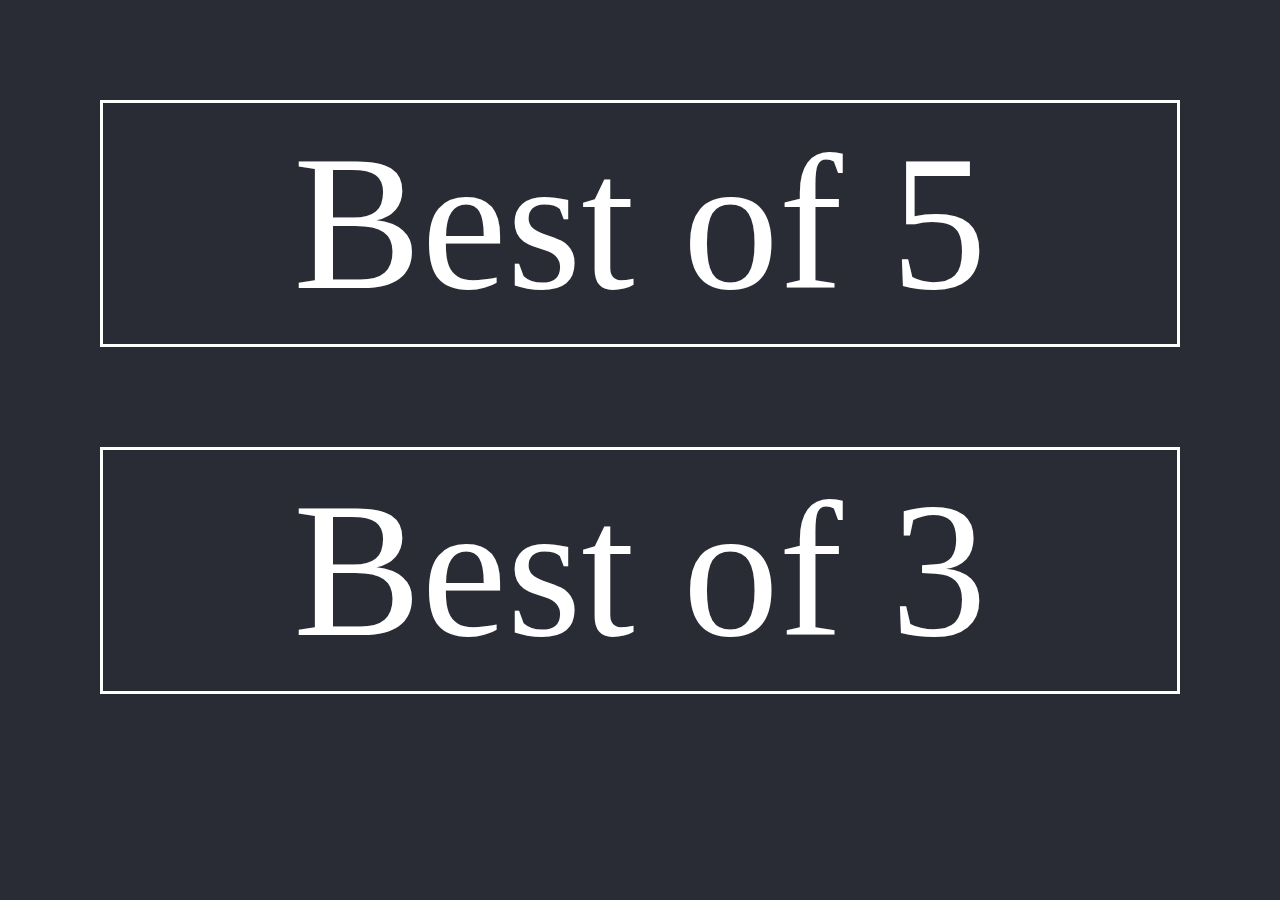
<file: Rock paper scissors/index.html>
<!DOCTYPE html>
<html lang="en">
<head>
    <meta charset="UTF-8">
    <meta http-equiv="X-UA-Compatible" content="IE=edge">
    <meta name="viewport" content="width=device-width, initial-scale=1.0">
    <link rel="stylesheet" href="style.css">
    <script src="script.js"></script>
    <title>Document</title>
</head>
<body >

    <a class="bestof1" href="B5.html">Best of 5</a>
    
<a  class="bestof1" href="B3.html">Best of 3</a>

  
   
</body>
</html>
</file>
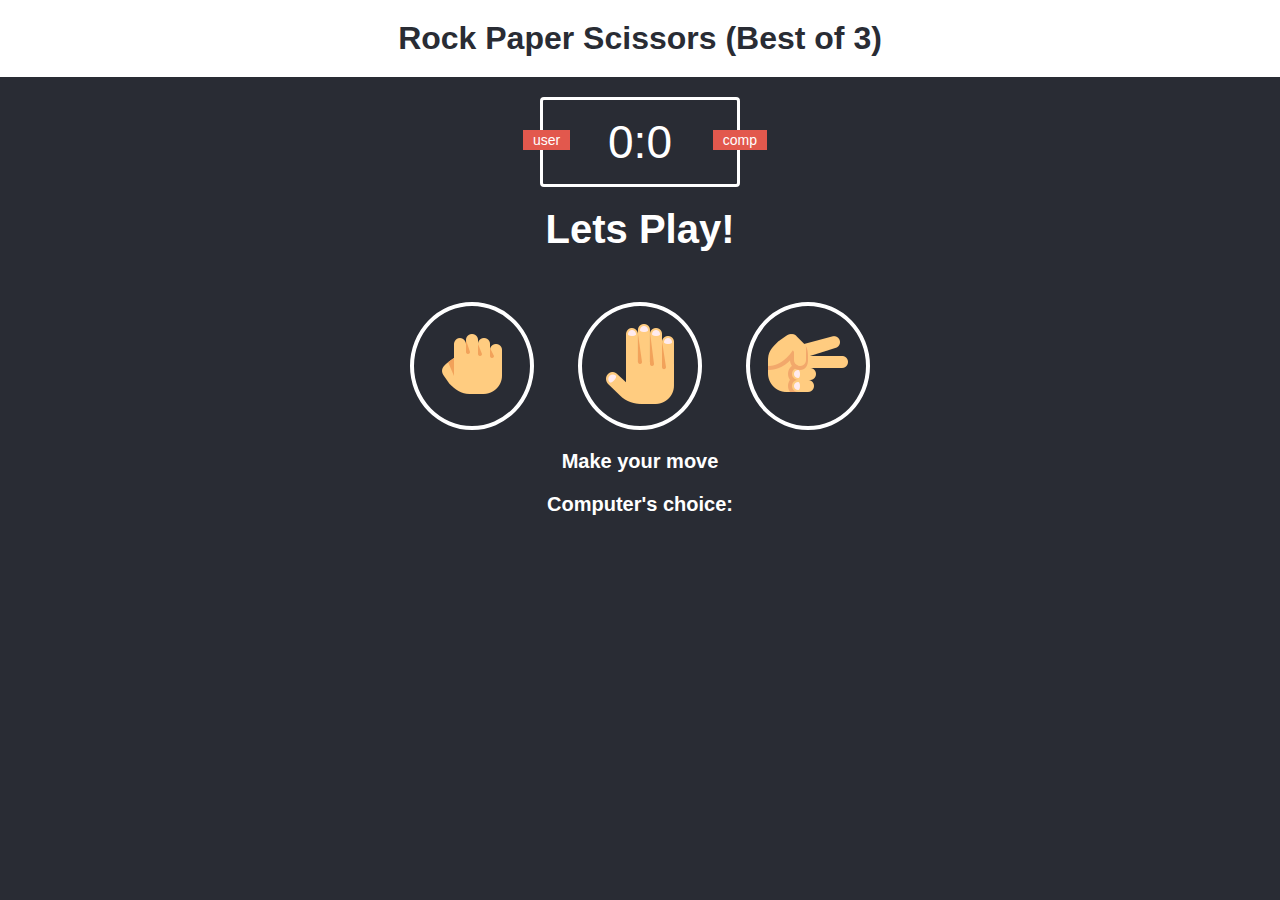
<file: Rock paper scissors/B3.html>
<!DOCTYPE html>
<html lang="en">
  <head>
    <meta charset="UTF-8" />
    <meta http-equiv="X-UA-Compatible" content="IE=edge" />
    <meta name="viewport" content="width=device-width, initial-scale=1.0" />
    <title>Rock Paper scissors</title>
    <link rel="stylesheet" href="style.css" />
    <link rel="stylesheet" href="">
    
  </head>
  <body>
    <header>
      <h1>Rock Paper Scissors (Best of 3)</h1>
    </header>
    <div class="score-board">
      <div id="user-label" class="badge">user</div>
      <div id="computer-label" class="badge">comp</div>
      <span id="user-score">0</span>:<span id="computer-score">0</span>
    </div>
    <div class="result">
      <p>Lets Play!</p>
    </div>
    <div class="choices">
      <div id="r" class="choice">
        <img src="rock.png" alt="" />
      </div>
      <div id="p" class="choice">
        <img src="paper.png" alt="" />
      </div>
      <div id="s" class="choice">
        <img src="scissors.png" alt="" />
      </div>
    </div>
    <p id="action-message">Make your move</p>
    <p id="action-message">Computer's choice: </p>
    <!-- <div id="comp-choice_div"> -->
        <img id="comp-choice">
    <!-- </div> -->
    
    <script src="script2.js"></script>
  </body>
 
</html>
</file>
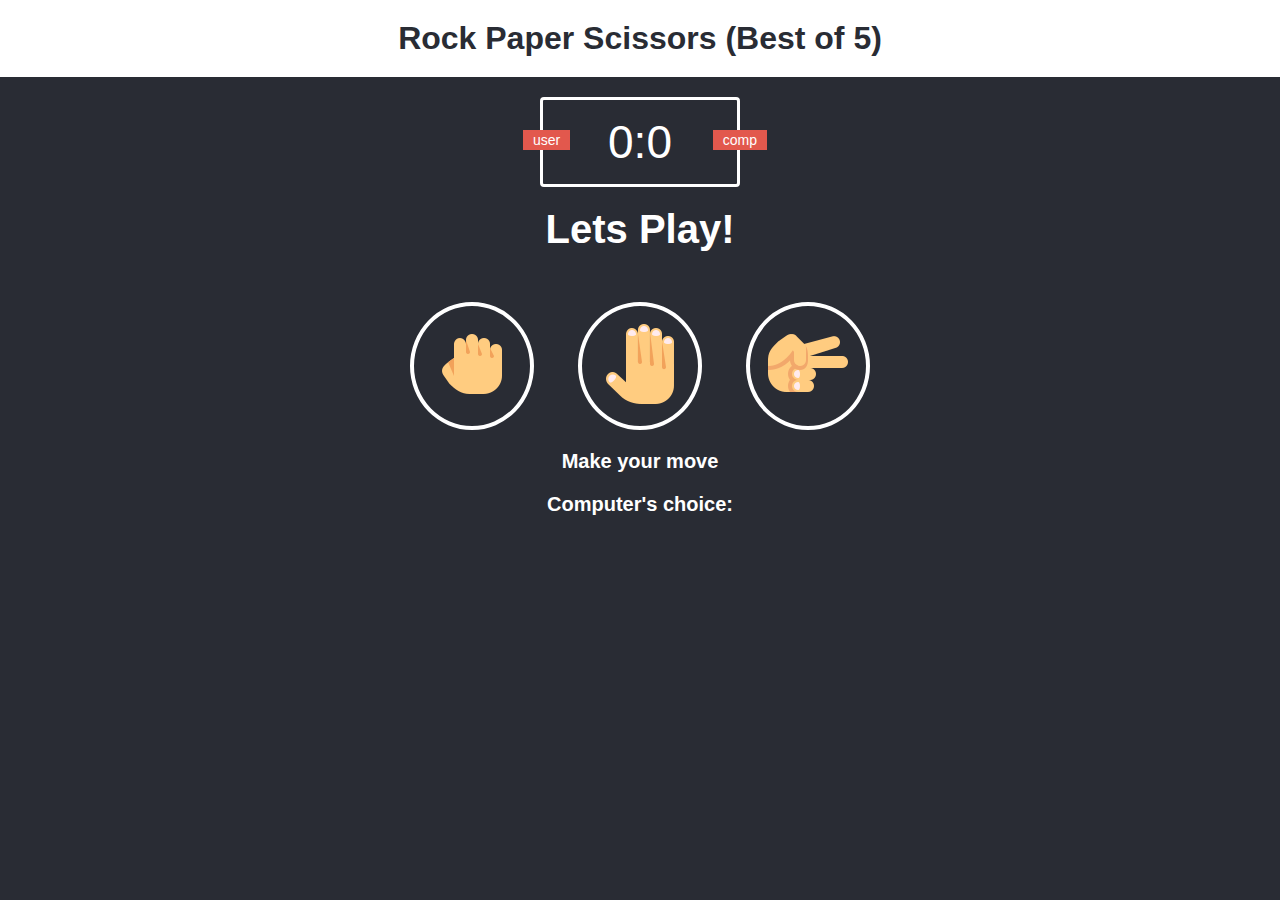
<file: Rock paper scissors/B5.html>
<!DOCTYPE html>
<html lang="en">
  <head>
    <meta charset="UTF-8" />
    <meta http-equiv="X-UA-Compatible" content="IE=edge" />
    <meta name="viewport" content="width=device-width, initial-scale=1.0" />
    <title>Rock Paper scissors</title>
    <link rel="stylesheet" href="style.css" />
    
    
  </head>
  <body>
    <header>
      <h1>Rock Paper Scissors (Best of 5)</h1>
    </header>
    <div class="score-board">
      <div id="user-label" class="badge">user</div>
      <div id="computer-label" class="badge">comp</div>
      <span id="user-score">0</span>:<span id="computer-score">0</span>
    </div>
    <div class="result">
      <p>Lets Play!</p>
    </div>
    <div class="choices">
      <div id="r" class="choice">
        <img src="rock.png" alt="" />
      </div>
      <div id="p" class="choice">
        <img src="paper.png" alt="" />
      </div>
      <div id="s" class="choice">
        <img src="scissors.png" alt="" />
      </div>
    </div>
    <p id="action-message">Make your move</p>
    <p id="action-message">Computer's choice: </p>
    <!-- <div id="comp-choice_div"> -->
        <img id="comp-choice">
    <!-- </div> -->
    
    <script src="script.js"></script>
  </body>
 
</html>
</file>
<file: Rock paper scissors/style.css>
* {
  margin: 0;
  padding: 0;
  box-sizing: border-box;
}
body {
  background-color: #292c34;
 position: relative;
}
header {
  background-color: white;
  padding: 20px;
}
.bestof{
position:absolute;
width: 50%;
}
.bestof1{
  display: block;
  text-decoration: none;
  font-size: 15vw;
  text-align: center;
  color: white;
  margin: 100px;
  border: 3px solid white;
  padding: 10px;
}
 
header > h1 {
  color: #292c34;

  font-family: -apple-system, BlinkMacSystemFont, "Segoe UI", Roboto, Oxygen,
    Ubuntu, Cantarell, "Open Sans", "Helvetica Neue", sans-serif;
  text-align: center;
}
.score-board{
    margin: 20px auto;
    border: 3px solid white;
    border-radius: 4px;
    width: 200px;
    color: white;
    font-size: 46px;
    text-align: center;
    padding: 15px 20px;
    position: relative;
    font-family: -apple-system, BlinkMacSystemFont, 'Segoe UI', Roboto, Oxygen, Ubuntu, Cantarell, 'Open Sans', 'Helvetica Neue', sans-serif;

}
.badge{
background-color: #e2584d;
color: white;
font-size: 14px;
padding: 2px 10px;
font-family: -apple-system, BlinkMacSystemFont, 'Segoe UI', Roboto, Oxygen, Ubuntu, Cantarell, 'Open Sans', 'Helvetica Neue', sans-serif;

}
#user-label{
position:absolute;
top: 30px;
left: -20px;
}
#computer-label{
    position:absolute;
    top: 30px;
    right: -30px;
    }
    .result{
        font-size: 40px;
        color: white;
    }
    .result>p{
        text-align: center;
        font-weight: bold;
        font-family: -apple-system, BlinkMacSystemFont, 'Segoe UI', Roboto, Oxygen, Ubuntu, Cantarell, 'Open Sans', 'Helvetica Neue', sans-serif;
        
    }
    .choices{
        margin-top: 50px;
        text-align: center;
        
    }
    .choice{
        display:inline-block;
        border:4px solid white;
        border-radius: 50%;
        padding: 10px;
        margin: 0 20px;
    }
    .choice:hover{
        cursor: pointer;
        background-color: #24272e;
      transition: all 0.3s ease;

    }

    #action-message{
        text-align: center;
        color: white;
        font-family: -apple-system, BlinkMacSystemFont, 'Segoe UI', Roboto, Oxygen, Ubuntu, Cantarell, 'Open Sans', 'Helvetica Neue', sans-serif;
        font-weight: bold;
        font-size: 20px;
        margin-top:20px ;
    }
    .green-glow{
        border: 4px solid #4dcc7d;
        box-shadow: 0 0 10px #31b43a;
    }
    .red-glow{
        border: 4px solid #fc121b;
        box-shadow: 0 0 10px #d01115;
    }
     
    .grey-glow{
        border: 4px solid #464647;
        box-shadow: 0 0 10px #25292b;
    }

    #comp-choice{

        display: none;
        width: 96px;
        height: 96px;
       align-items: center;
        border:4px solid white;
        border-radius: 50%;
        padding: 10px;
        margin-left: auto;
        margin-right: auto;
        margin-top: 30px;
       
    }
    /* #comp-choice_div{
        text-align: center;
    } */
</file>
